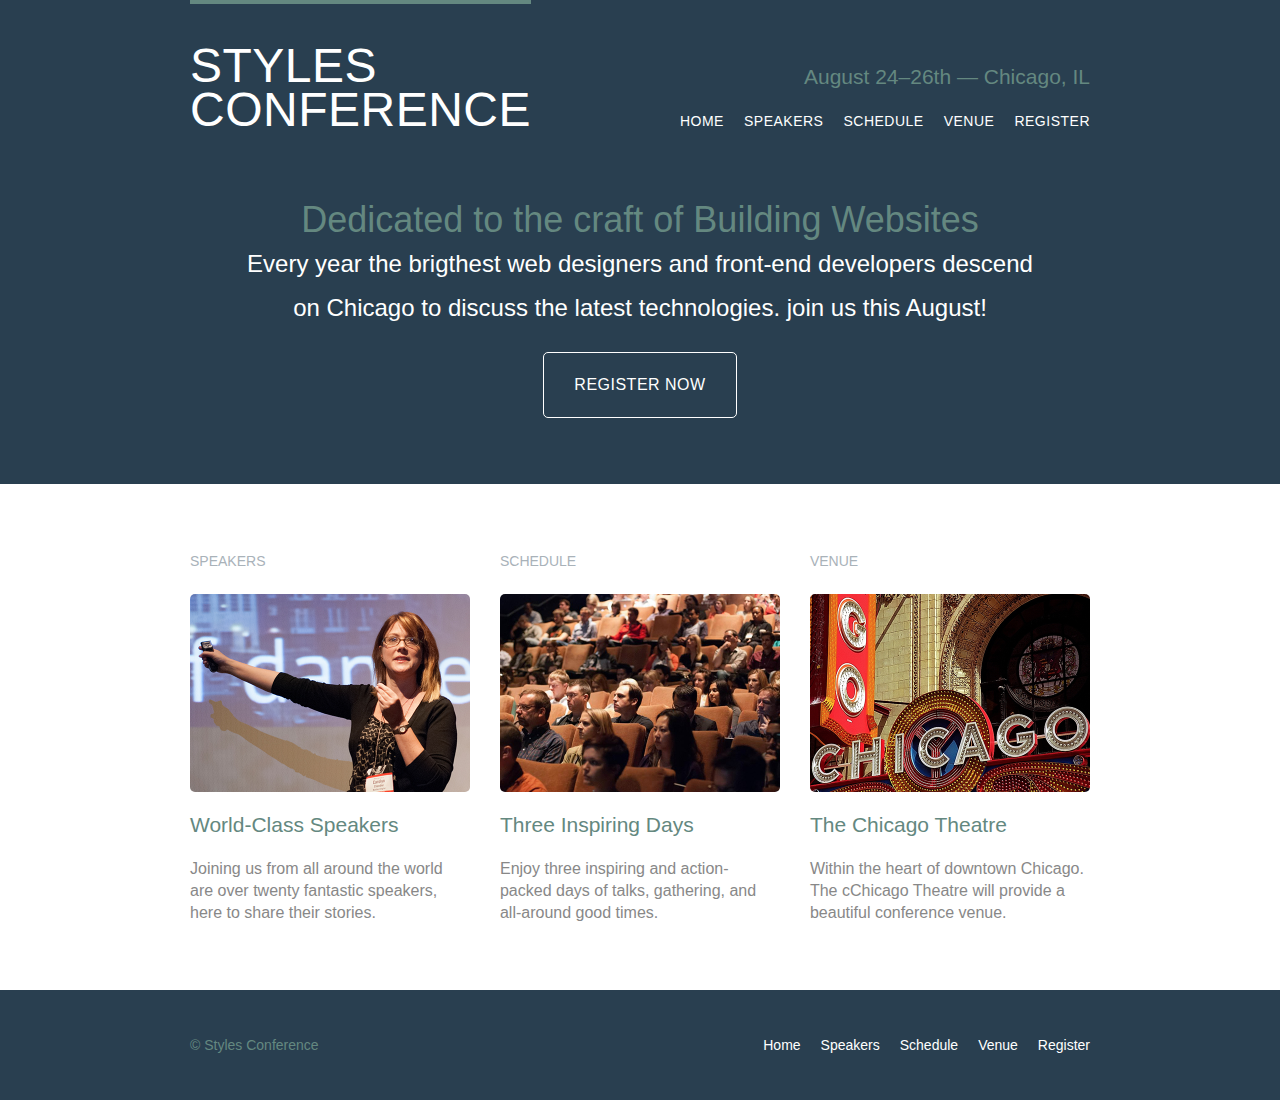
<file: index.html>
<!DOCTYPE html>
<html lang="en">
<head>
  <meta charset="UTF-8">
  <meta http-equiv="X-UA-Compatible" content="IE=edge">
  <meta name="viewport" content="width=device-width, initial-scale=1.0">
  <title>Styles Conference</title>
  <link rel="stylesheet" href="assets/main.css">
  <link rel="stylesheet"
  href="http://fonts.googleapis.com/css?family=Lato:100,300,400">
</head>
<body>

  <!--header section-->

  <header class="primary-header container group">
    <h1 class="logo">
      <a href="index.html">Styles <br> Conference</a>
    </h1>
    <h3 class="tagline">August 24&ndash;26th &mdash; Chicago, IL</h3>
    <nav class="nav primary-nav">
      <ul>
        <li><a href="index.html">Home</a></li><!--
        --><li><a href="speakers.html">Speakers</a></li><!--
        --><li><a href="schedule.html">Schedule</a></li><!--
        --><li><a href="venue.html">Venue</a></li><!--
        --><li><a href="register.html">Register</a></li>
      </ul>
    </nav>
  </header>

  <!--hero section-->

  <section class="hero container">
    <h2>Dedicated to the craft of Building Websites</h2>
    <p>Every year the brigthest web designers and front-end developers descend on Chicago to discuss the latest technologies. join us this August!</p>
    <a class="btn btn-alt" href="register.html">Register Now</a>
  </section>

  <!--teaser section-->

  <section class="row">
    <div class="grid">

      <!-- Speakers -->
  
      <section class="teaser col-1-3">
        <h5>Speakers</h5>
        <a href="speakers.html">
          <img src="assets/images/home/speakers.jpg" alt="Professional Speaker">
          <h3>World-Class Speakers</h3>
        </a>
        <p>Joining us from all around the world are over twenty fantastic speakers, here to share their stories.</p>
      </section><!--
  
        Schedule
  
      --><section class="teaser col-1-3">
        <h5>Schedule</h5>
        <a href="schedule.html">
          <img src="assets/images/home/schedule.jpg" alt="schedule">
          <h3>Three Inspiring Days</h3>
        </a>
        <p>Enjoy three inspiring and action-packed days of talks, gathering, and all-around good times.</p>
      </section><!--
  
        Venue
  
      --><section class="teaser col-1-3">
        <h5>Venue</h5>
        <a href="venue.html">
          <img src="assets/images/home/venue.jpg" alt="Venue">
          <h3>The Chicago Theatre</h3>
        </a>
        <p>Within the heart of downtown Chicago. The cChicago Theatre will provide a beautiful conference venue.</p>
      </section>
    
    </div>
  </section>
  <footer class="primary-footer container group">
    <small>&copy; Styles Conference</small>
    <nav class="nav">
      <ul>
        <li><a href="index.html">Home</a></li><!--
        --><li><a href="speakers.html">Speakers</a></li><!--
        --><li><a href="schedule.html">Schedule</a></li><!--
        --><li><a href="venue.html">Venue</a></li><!--
        --><li><a href="register.html">Register</a></li>
      </ul>
    </nav>
  </footer>
</body>
</html>
</file>
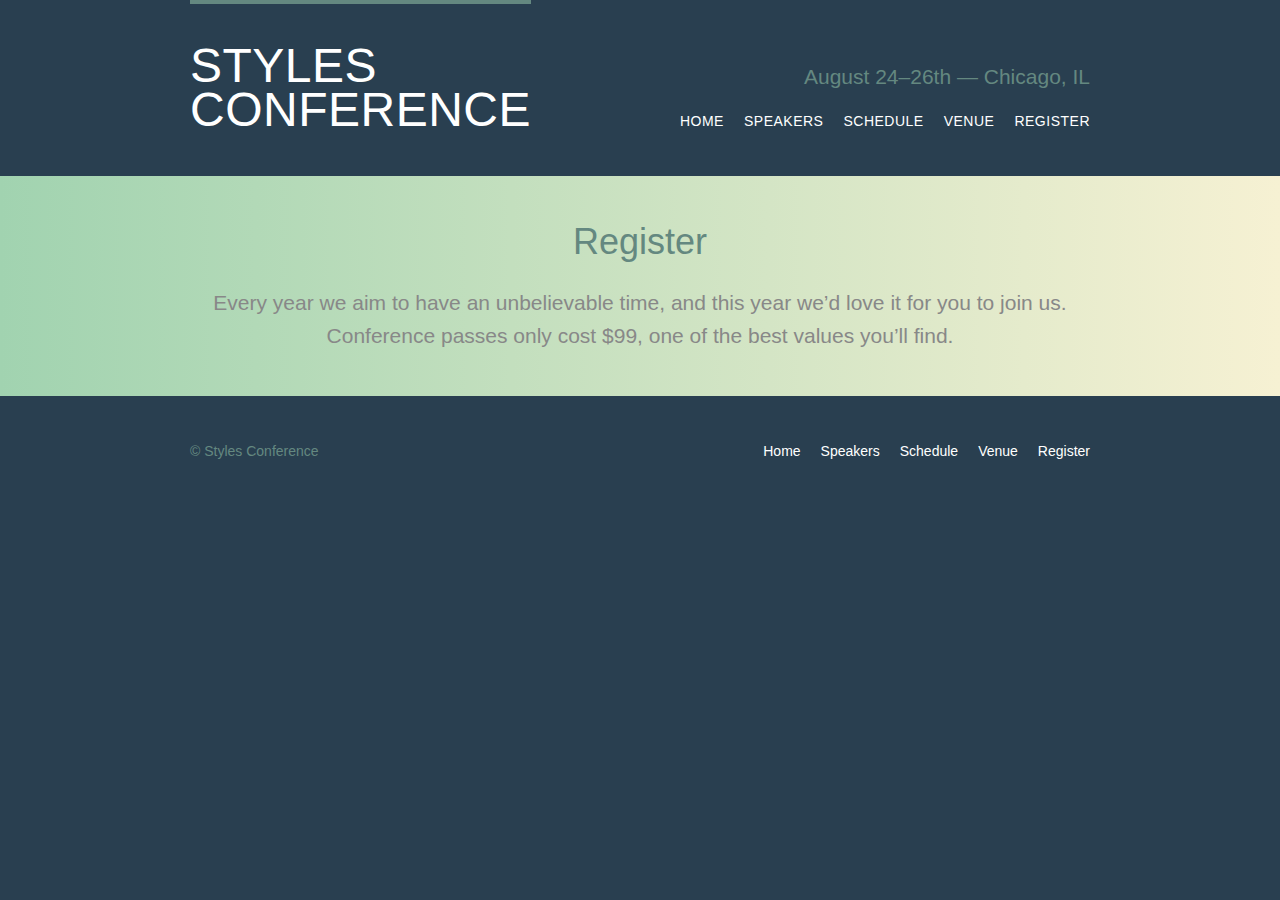
<file: register.html>
<!DOCTYPE html>
<html lang="en">
<head>
  <meta charset="UTF-8">
  <meta http-equiv="X-UA-Compatible" content="IE=edge">
  <meta name="viewport" content="width=device-width, initial-scale=1.0">
  <title>register</title>
  <link rel="stylesheet" href="assets/main.css">
  <link rel="stylesheet"
  href="http://fonts.googleapis.com/css?family=Lato:100,300,400">
</head>
<body>
  <!--header section-->

  <header class="primary-header container group">
    <h1 class="logo">
      <a href="index.html">Styles <br> Conference</a>
    </h1>
    <h3 class="tagline">August 24&ndash;26th &mdash; Chicago, IL</h3>
    <nav class="nav primary-nav">
      <ul>
        <li><a href="index.html">Home</a></li><!--
        --><li><a href="speakers.html">Speakers</a></li><!--
        --><li><a href="schedule.html">Schedule</a></li><!--
        --><li><a href="venue.html">Venue</a></li><!--
        --><li><a href="register.html">Register</a></li>
      </ul>
    </nav>
  </header>

  <section class="row-alt">
    <div class="lead container">
  
      <h1>Register</h1>
  
      <p>Every year we aim to have an unbelievable time, and this year we&#8217;d love it for you to join us. Conference passes only cost $99, one of the best values you&#8217;ll find.</p>
    
    </div>
  </section>

  <footer class="primary-footer container group">
    <small>&copy; Styles Conference</small>
    <nav class="nav">
      <ul>
        <li><a href="index.html">Home</a></li><!--
        --><li><a href="speakers.html">Speakers</a></li><!--
        --><li><a href="schedule.html">Schedule</a></li><!--
        --><li><a href="venue.html">Venue</a></li><!--
        --><li><a href="register.html">Register</a></li>
      </ul>
    </nav>
  </footer>
</body>
</html>
</file>
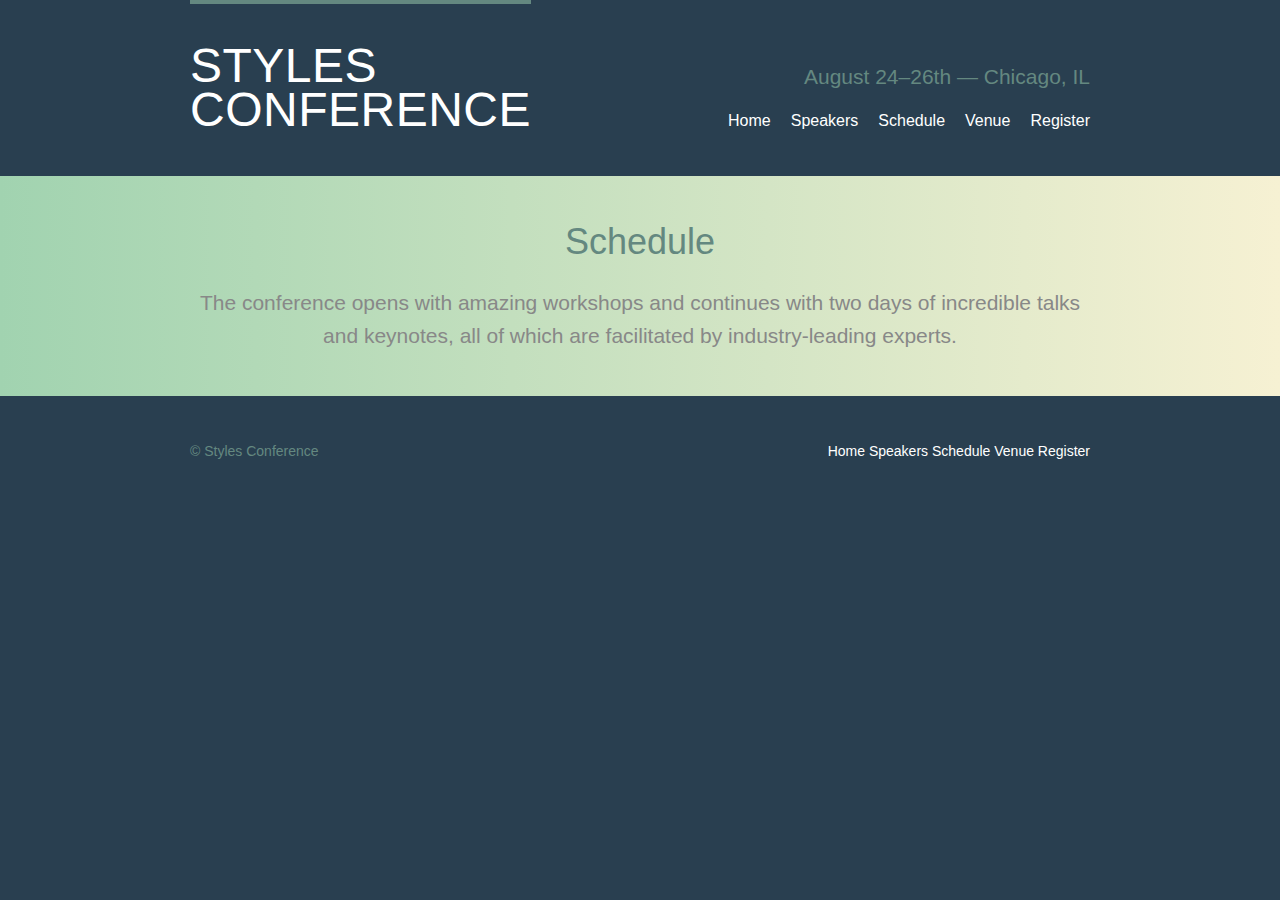
<file: schedule.html>
<!DOCTYPE html>
<html lang="en">
<head>
  <meta charset="UTF-8">
  <meta http-equiv="X-UA-Compatible" content="IE=edge">
  <meta name="viewport" content="width=device-width, initial-scale=1.0">
  <title>schedule</title>
  <link rel="stylesheet" href="assets/main.css">
  <link rel="stylesheet"
  href="http://fonts.googleapis.com/css?family=Lato:100,300,400">
</head>
<body>
  <header class="primary-header container group">
    <h1 class="logo">
      <a href="index.html">Styles <br> Conference</a>
    </h1>
    <h3 class="tagline">August 24&ndash;26th &mdash; Chicago, IL</h3>
    <nav class="nav">
      <ul>
        <li><a href="index.html">Home</a></li><!--
        --><li><a href="speakers.html">Speakers</a></li><!--
        --><li><a href="schedule.html">Schedule</a></li><!--
        --><li><a href="venue.html">Venue</a></li><!--
        --><li><a href="register.html">Register</a></li>
      </ul>
    </nav>
  </header>

  <section class="row-alt">
    <div class="lead container">
  
      <h1>Schedule</h1>
  
      <p>The conference opens with amazing workshops and continues with two days of incredible talks and keynotes, all of which are facilitated by industry-leading experts.</p>
    
    </div>
  </section>

  <footer class="primary-footer container group">
    <small>&copy; Styles Conference</small>
    <nav class="nav">
      <a href="index.html">Home</a>
      <a href="speakers.html">Speakers</a>
      <a href="schedule.html">Schedule</a>
      <a href="venue.html">Venue</a>
      <a href="register.html">Register</a>
    </nav>
  </footer>
</body>
</html>
</file>
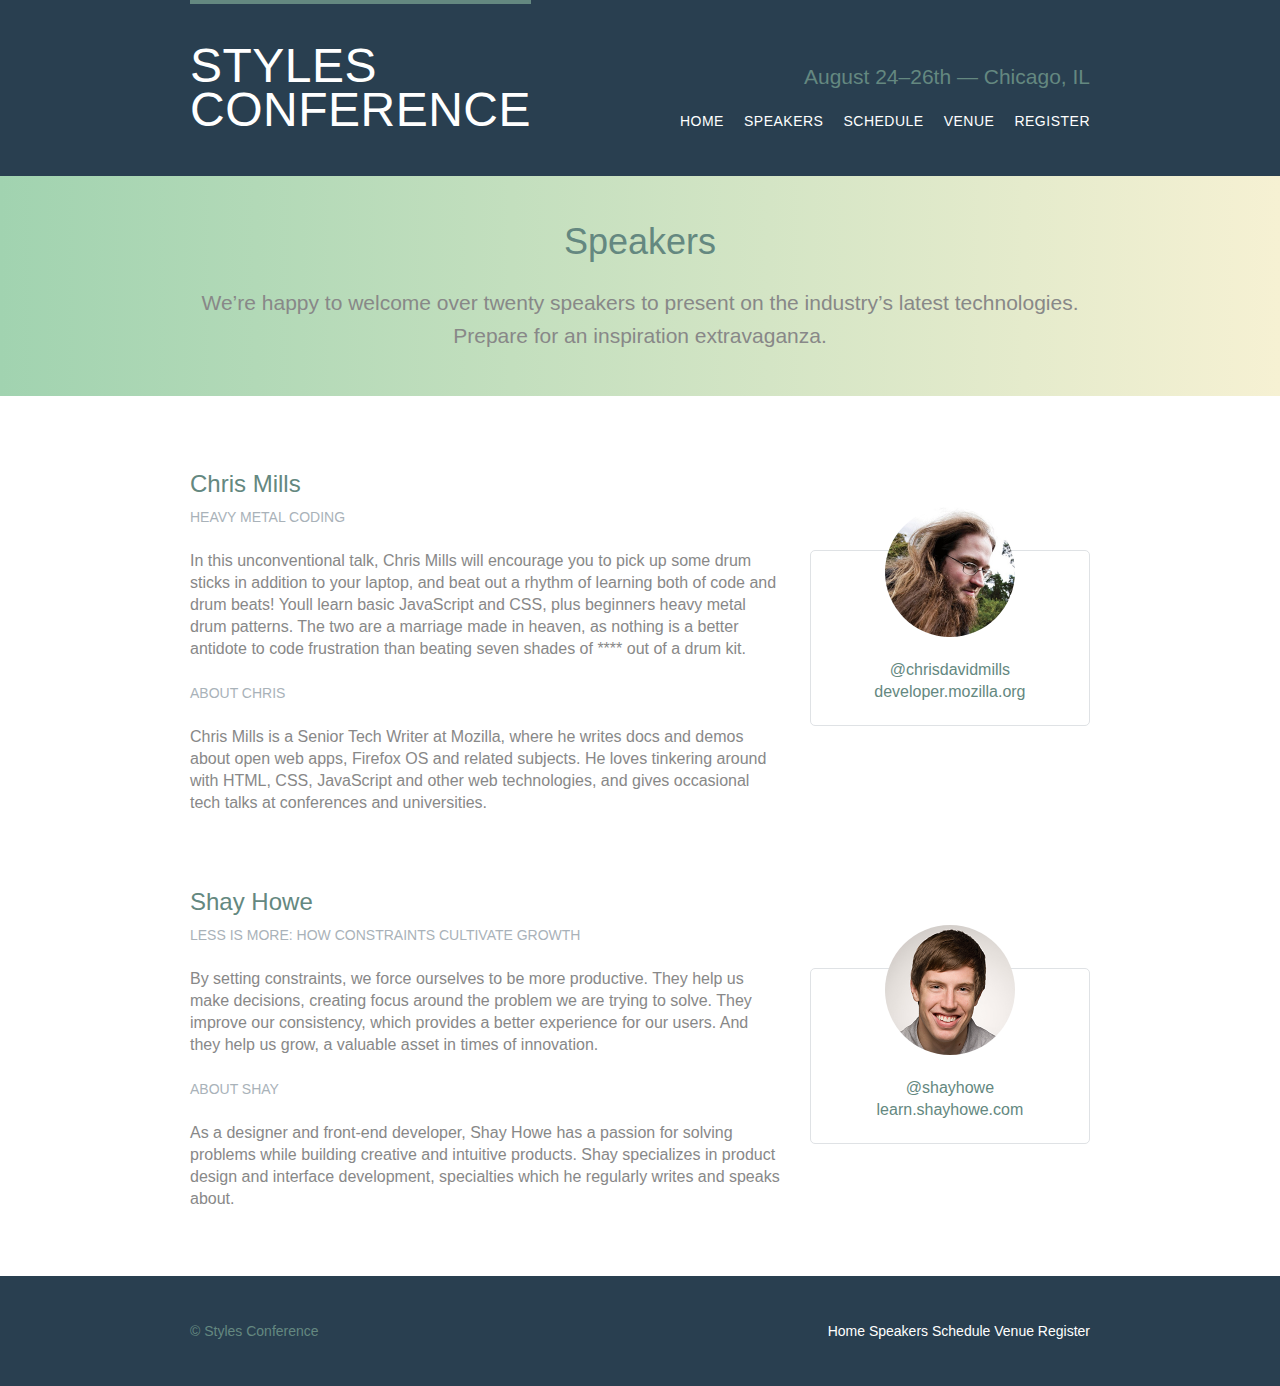
<file: speakers.html>
<!DOCTYPE html>
<html lang="en">
<head>
  <meta charset="UTF-8">
  <meta http-equiv="X-UA-Compatible" content="IE=edge">
  <meta name="viewport" content="width=device-width, initial-scale=1.0">
  <title>speakers</title>
  <link rel="stylesheet" href="assets/main.css">
  <link rel="stylesheet"
  href="http://fonts.googleapis.com/css?family=Lato:100,300,400">
</head>
<body>
  <header class="primary-header container group">
    <h1 class="logo">
      <a href="index.html">Styles <br> Conference</a>
    </h1>
    <h3 class="tagline">August 24&ndash;26th &mdash; Chicago, IL</h3>
    <nav class="nav primary-nav">
      <ul>
        <li><a href="index.html">Home</a></li><!--
        --><li><a href="speakers.html">Speakers</a></li><!--
        --><li><a href="schedule.html">Schedule</a></li><!--
        --><li><a href="venue.html">Venue</a></li><!--
        --><li><a href="register.html">Register</a></li>
      </ul>
    </nav>
  </header>

  <section class="row-alt">
    <div class="lead container">
  
      <h1>Speakers</h1>
  
      <p>We&#8217;re happy to welcome over twenty speakers to present on the industry&#8217;s latest technologies. Prepare for an inspiration extravaganza.</p>
    
    </div>
  </section>

  <section class="row">
    <div class="grid">
  
      <section class="speaker" id="chris-mills">
  
        <div class="col-2-3">
          <h2>Chris Mills</h2>
          <h5>HEAVY METAL CODING</h5>
          <p>In this unconventional talk, Chris Mills will encourage you to pick up some drum sticks in addition to your laptop, and beat out a rhythm of learning  both of code and drum beats! Youll learn basic JavaScript and CSS, plus beginners heavy metal drum patterns. The two are a marriage made in heaven, as nothing is a better antidote to code frustration than beating seven shades of **** out of a drum kit.</p>
          <h5>ABOUT CHRIS</h5>
          <p>Chris Mills is a Senior Tech Writer at Mozilla, where he writes docs and demos about open web apps, Firefox OS and related subjects. He loves tinkering around with HTML, CSS, JavaScript and other web technologies, and gives occasional tech talks at conferences and universities.</p>
        </div><!--
  
        --><aside class="col-1-3">
          <div class="speaker-info">
            <img src="assets/images/speakers/chris-mills.jpg" alt="chris-mills">

            <ul>
              <li><a href="https://twitter.com/shayhowe">@chrisdavidmills</a></li>
              <li><a href="http://developer.mozilla.org/">developer.mozilla.org</a></li>
            </ul>
          </div>
        </aside>
  
      </section>
      
      <section id="shay-howe">
      
        <div class="col-2-3">
          <h2>Shay Howe</h2>
          <h5>Less Is More: How Constraints Cultivate Growth</h5>
          
          <p>By setting constraints, we force ourselves to be more productive. They help us make decisions, creating focus around the problem we are trying to solve. They improve our consistency, which provides a better experience for our users. And they help us grow, a valuable asset in times of innovation.</p>
          
          <h5>About Shay</h5>
      
          <p>As a designer and front-end developer, Shay Howe has a passion for solving problems while building creative and intuitive products. Shay specializes in product design and interface development, specialties which he regularly writes and speaks about.</p>
        </div><!--
      
        --><aside class="col-1-3">
          <div class="speaker-info">

            <img src="assets/images/speakers/shay-howe.jpg" alt="Shay Howe">

            <ul>
              <li><a href="https://twitter.com/shayhowe">@shayhowe</a></li>
              <li><a href="http://learn.shayhowe.com/">learn.shayhowe.com</a></li>
            </ul>
          </div>
        </aside>
      
      </section>
      
    </div>
  </section>

  <footer class="primary-footer container group">
    <small>&copy; Styles Conference</small>
    <nav class="nav">
      <a href="index.html">Home</a>
      <a href="speakers.html">Speakers</a>
      <a href="schedule.html">Schedule</a>
      <a href="venue.html">Venue</a>
      <a href="register.html">Register</a>
    </nav>
  </footer>
</body>
</html>
</file>
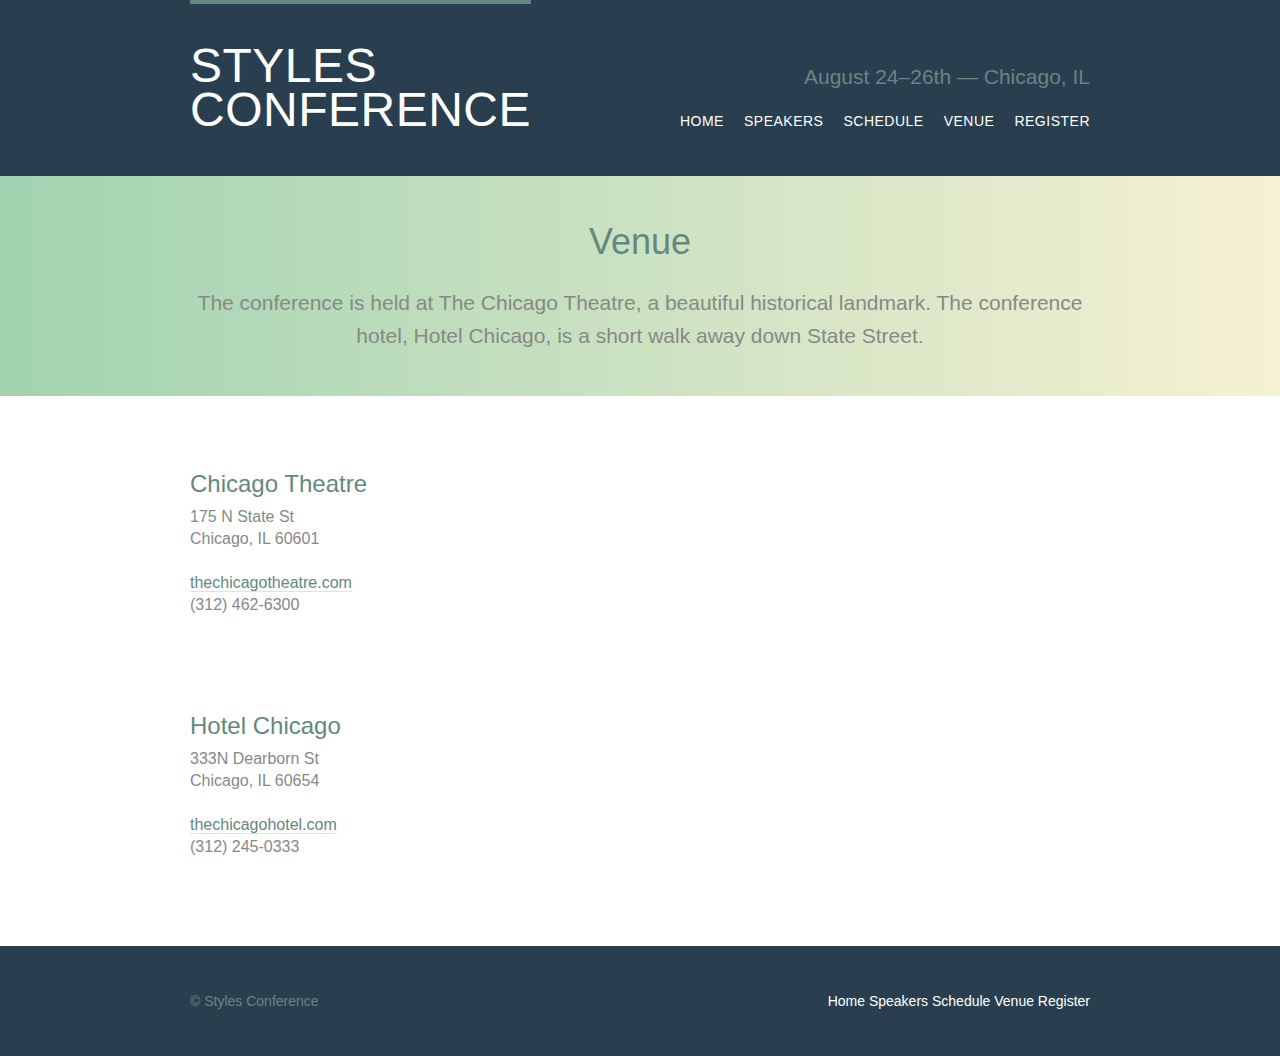
<file: venue.html>
<!DOCTYPE html>
<html lang="en">
<head>
  <meta charset="UTF-8">
  <meta http-equiv="X-UA-Compatible" content="IE=edge">
  <meta name="viewport" content="width=device-width, initial-scale=1.0">
  <title>venue</title>
  <link rel="stylesheet" href="assets/main.css">
  <link rel="stylesheet"
  href="http://fonts.googleapis.com/css?family=Lato:100,300,400">
</head>
<body>
  <header class="primary-header container group">
    <h1 class="logo">
      <a href="index.html">Styles <br> Conference</a>
    </h1>
    <h3 class="tagline">August 24&ndash;26th &mdash; Chicago, IL</h3>
    <nav class="nav primary-nav">
      <ul>
        <li><a href="index.html">Home</a></li><!--
        --><li><a href="speakers.html">Speakers</a></li><!--
        --><li><a href="schedule.html">Schedule</a></li><!--
        --><li><a href="venue.html">Venue</a></li><!--
        --><li><a href="register.html">Register</a></li>
      </ul>
    </nav>
  </header>

  <section class="row-alt">
    <div class="lead container">
  
      <h1>Venue</h1>
  
      <p>The conference is held at The Chicago Theatre, a beautiful historical landmark. The conference hotel, Hotel Chicago, is a short walk away down State Street.</p>
    
    </div>
  </section>

  <section class="row">
    <div class="grid">
  
      <section class="venue-theatre">
        <div class="col-1-3">
          <h2>Chicago Theatre</h2>
          <p>175 N State St <br> Chicago, IL 60601</p>
          <p><a href="http://www.thechicagotheatre.com/">thechicagotheatre.com</a> <br> (312) 462-6300</p>
        </div><!--

        --><iframe class="col-2-3" src="https://www.google.com/maps/embed?pb=!1m5!3m3!1m2!1s0x880e2ca55810a493%3A0x4700ddf60fcbfad6!2schicago+theatre!5e0!3m2!1sen!2sus!4v1388701393606"></iframe>
      </section>
  
      <section class="venue-hotel">
        <div class="col-1-3">
          <h2>Hotel Chicago</h2>
          <p>333N Dearborn St <br> Chicago, IL 60654</p>
          <p><a href="http://www.thehotelchicago.com.com/">thechicagohotel.com</a> <br> (312) 245-0333</p>
        </div><!--
        --><iframe class="col-2-3" src="https://www.google.com/maps/embed?pb=!1m18!1m12!1m3!1d2970.197154697059!2d-87.63106278501031!3d41.88861687922133!2m3!1f0!2f0!3f0!3m2!1i1024!2i768!4f13.1!3m3!1m2!1s0x880e2cae21a12625%3A0x277f22d4b64d5732!2sHotel%20Chicago%20Downtown%2C%20Autograph%20Collection!5e0!3m2!1sen!2sus!4v1676647428676!5m2!1sen!2sus" width="400" height="150" style="border:0;" allowfullscreen="" loading="lazy" referrerpolicy="no-referrer-when-downgrade"></iframe>
      </section>
  
    </div>
  </section>

  <footer class="primary-footer container group">
    <small>&copy; Styles Conference</small>
    <nav class="nav">
      <a href="index.html">Home</a>
      <a href="speakers.html">Speakers</a>
      <a href="schedule.html">Schedule</a>
      <a href="venue.html">Venue</a>
      <a href="register.html">Register</a>
    </nav>
  </footer>
</body>
</html>
</file>
<file: assets/main.css>
/* http://meyerweb.com/eric/tools/css/reset/ 2. v2.0 | 20110126
  License: none (public domain)
*/

html, body, div, span, applet, object, iframe,
h1, h2, h3, h4, h5, h6, p, blockquote, pre,
a, abbr, acronym, address, big, cite, code,
del, dfn, em, img, ins, kbd, q, s, samp,
small, strike, strong, sub, sup, tt, var,
b, u, i, center,
dl, dt, dd, ol, ul, li,
fieldset, form, label, legend,
table, caption, tbody, tfoot, thead, tr, th, td,
article, aside, canvas, details, embed,
figure, figcaption, footer, header, hgroup,
menu, nav, output, ruby, section, summary,
time, mark, audio, video {
  margin: 0;
  padding: 0;
  border: 0;
  font-size: 100%;
  font: inherit;
  vertical-align: baseline;
}
/* HTML5 display-role reset for older browsers */
article, aside, details, figcaption, figure,
footer, header, hgroup, menu, nav, section {
  display: block;
}
body {
  line-height: 1;
}
ol, ul {
  list-style: none;
}
blockquote, q {
  quotes: none;
}
blockquote:before, blockquote:after,
q:before, q:after {
  content: '';
  content: none;
}
table {
  border-collapse: collapse;
  border-spacing: 0;
}

/*
  custom styles
*/

body  {
  background: #293f50;
  color: #888;
  font: 300 16px/22px "leto", "Open Sans", "Helvetica Neue", Helvetica, Arial, sans-serif;
}

h1, h2, h3, h4 {
  color: #648880;
}

h1 {
  font-size: 36px;
  line-height: 44px;
}
h2 {
  font-size: 24px;
  line-height: 44px;
}
h3 {
  font-size: 21px;
}
h4 {
  font-size: 18px;
}

h5 {
  color: #a9b2b9;
  font-size: 14px;
  font-weight: 400;
  text-transform: uppercase;
}

strong {
  font-weight: 400;
}
cite, em {
  font-style: italic;
}

/*
  links
*/

a:hover {
  color: #a9b2b9;
}
a {
  color: #648880;
}

a {
  color: #648880;
  text-decoration: none;
}
a:hover {
  color: #a9b2b9;
}
p a {
  border-bottom: 1px solid #dfe2e5;
}
/*
  Grid
*/

*,
*:before,
*:after {
  -webkit-box-sizing: border-box;
  -moz-box-sizing: border-box;
  box-sizing: border-box;
}

.container, 
.grid  {
  margin: 0 auto;
  width: 960px;
}
.container  {
  padding-left: 30px;
  padding-right: 30px;
}

/*
  Clearfix
*/
.group:before,
.group:after {
  content: "";
  display: table;
}
.group:after {
  clear: both;
}
.group {
  clear: both;
  *zoom: 1;
}
                

/*
  Typography
*/

h1, h3, h4, h5, p {
  margin-bottom: 22px;
}

/*
  Buttons
*/

.btn {
  border-radius: 5px;
  color: #fff;
  cursor: pointer;
  display: inline-block;
  font-weight: 400px;
  letter-spacing: .5px;
  margin: 0;
  text-transform: uppercase;
}
.btn-alt {
  border: 1px solid #fff;
  padding: 10px 30px;
}
.btn-alt:hover {
  background: #fff;
  color: #648880;
}

/*
  home
*/

.hero {
  color: #fff;
  line-height: 44px;
  padding: 22px 80px 66px 80px;
  text-align: center;
}
.hero h2 {
  font-size: 36px;
}
.hero p {
  font-size: 24px;
  font-weight: 100;
}

/*
  primary header
*/

.logo {
  border-top: 4px solid #648880;
  float: left;
  font-size: 48px;
  font-weight: 100;
  letter-spacing: .5px;
  line-height: 44px;
  padding: 40px 0 22px 0;
  text-transform: uppercase;
}

.tagline {
  margin: 66px 0 22px 0;
  text-align: right;
}

.primary-nav {
  font-size: 14px;
  font-weight: 400;
  letter-spacing: .5px;
  text-transform: uppercase;
}

.nav {
  text-align: right;
}

.nav li {
  display: inline-block;
  margin: 0 10px;
  vertical-align: top;
}
.nav li:last-child {
  margin-right: 0;
}

               
/*
  Primary footer
*/

.primary-footer small {
  float: left;
  font-weight: 400;
}
.primary-footer {
  color: #648880;
  font-size: 14px;
  padding-bottom: 44px;
  padding-top: 44px;
}

.primary-header a,
.primary-footer a {
  color: #fff;
}
.primary-header a:hover,
.primary-footer a:hover {
  color: #648880;
}

/*
  Rows
*/

.row,
.row-alt{
  min-width: 960px;
}
.row {
  background: #fff;
  padding: 66px 0 44px 0;
}
.row-alt {
  background: #cbe2c1;
  background: -webkit-linear-gradient(to right, #a1d3b0, #f6f1d3);
  background: -moz-linear-gradient(to right, #a1d3b0, #f6f1d3);
  background: linear-gradient(to right, #a1d3b0, #f6f1d3);
  padding: 44px 0 22px 0;
}

/*
  Leads
*/

.lead {
  text-align: center;
}
.lead p {
  font-size: 21px;
  line-height: 33px;
}

/*
  col
*/

.teaser a:hover h3 {
  color: #a9b2b9;
}

.teaser img {
  border-radius: 5px;
  display: block;
  margin-bottom: 22px;
  max-width: 100%
}
.col-1-3 {
  width: 33.33%;
}
.col-2-3 {
  width: 66.66%;
}
.col-1-3,
.col-2-3 {
  display: inline-block;
  vertical-align: top;
}

.grid,
.col-1-3,
.col-2-3 {
  padding-left: 15px;
  padding-right: 15px;
}

/*
  Speakers
*/
.speaker-info {
  border: 1px solid #dfe2e5;
  border-radius: 5px;
  margin-top: 88px;
  padding: 22px 0;
  text-align: center;
}

.speaker {
  margin-bottom: 44px;
}

.speaker-info img {
  border-radius: 50%;
  height: 130px;
  margin: -66px 0 22px 0;
  vertical-align: top;
}

.speaker-info {
  border: 1px solid #dfe2e5;
  border-radius: 5px;
  margin-top: 88px;
  padding-bottom: 22px;
  text-align: center;
}

/*
  Venue
*/

.venue-theatre {
  margin-bottom: 66px;
}
.venue-hotel {
  margin-bottom: 22px;
}

.venue-map {
  height: 264px;
}
</file>
